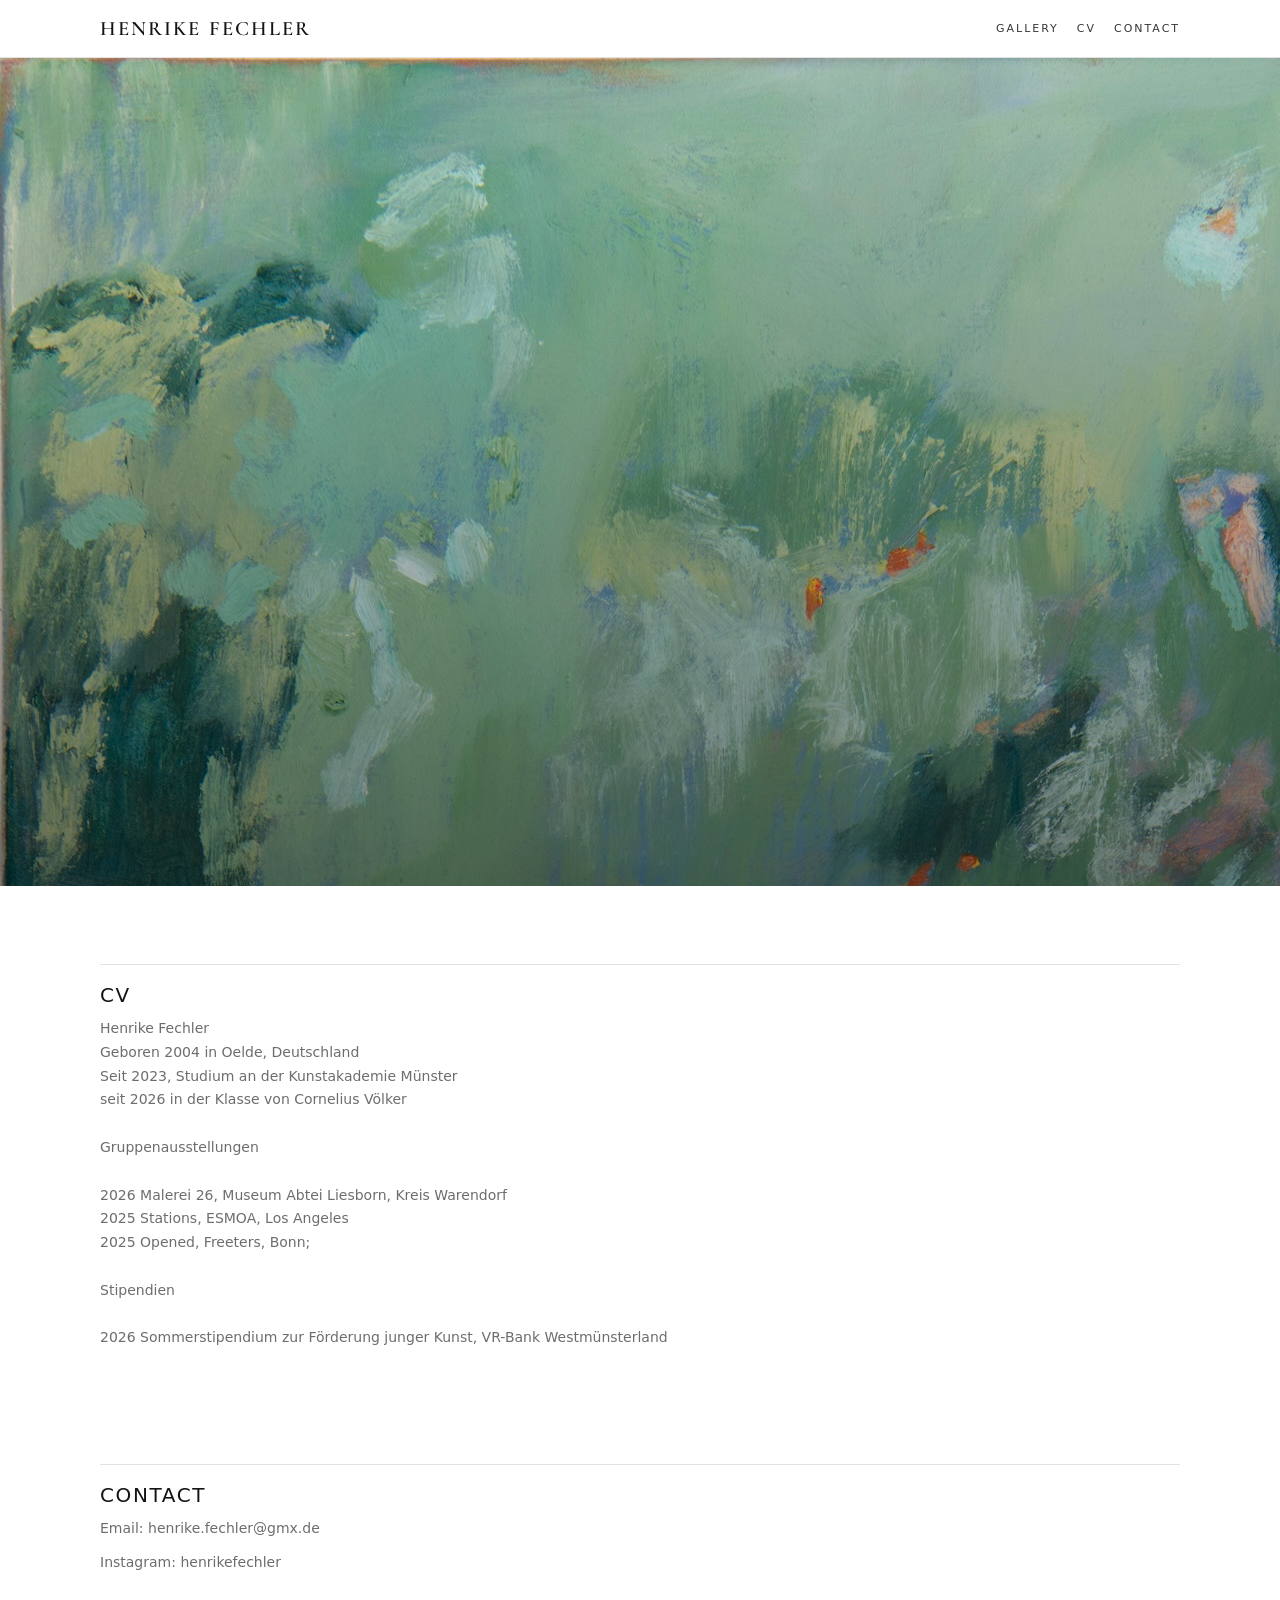
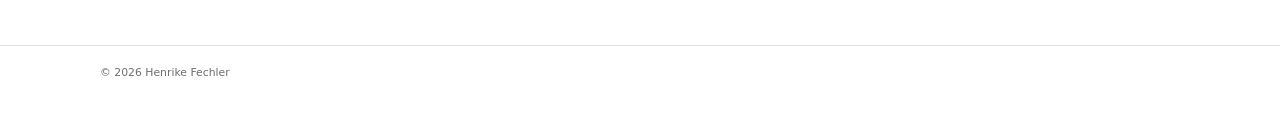
<file: index.html>
<!doctype html>
<html lang="en">
  <head>
    <!--
      HEAD:
      - Metadata: charset + viewport for responsive layout
      - Title shown in the browser tab
      - Link to the stylesheet that controls all design and layout
    -->
    <meta charset="utf-8" />
    <meta name="viewport" content="width=device-width,initial-scale=1" />
    <title>Gallery</title>
    
    <link rel="stylesheet" href="styles.css" />
    <link rel="preconnect" href="https://fonts.googleapis.com">
    <link rel="preconnect" href="https://fonts.gstatic.com" crossorigin>
    <link href="https://fonts.googleapis.com/css2?family=Cormorant+Garamond:wght@400;500;600&display=swap" rel="stylesheet">
  </head>

  <body>
     <!--
      STICKY HEADER / TOP NAV:
      - Stays at top (CSS position: sticky)
      - Contains the "brand" (your name) and section links
      - Clicking nav items jumps to anchors (#artworks, #about, #contact)
    -->
    <!-- Top navigation (minimal) -->
    <header class="site-header" id="siteHeader">
      <div class="shell">
        <!--
          BRAND / NAME:
          - This is the text you want to animate letter-by-letter (Option B).
          - We add id="siteBrand" so JS can split it into spans.
          - aria-label preserves the full readable name for screen readers.
        -->
        <a class="brand" id="siteBrand" aria-label="Henrike Fechler" href="#top">
          <span class="brand-text">Henrike Fechler</span>
        </a>

        <!-- Mobile menu toggle -->
        <button
          class="nav-toggle"
          type="button"
          aria-label="Open menu"
          aria-expanded="false"
          aria-controls="siteNav"
          id="navToggle"
        >
          <span class="nav-toggle-bar"></span>
          <span class="nav-toggle-bar"></span>
          <span class="nav-toggle-bar"></span>
        </button>

        <!-- Navigation -->
        <nav class="nav" id="siteNav">
          <!-- <a href="#artworks">ARTWORKS</a> -->
          <a href="gallery.html">GALLERY</a>
          <a href="#cv">CV</a>
          <a href="#contact">CONTACT</a>
        </nav>

        <!-- <nav class="nav">
          <a href="#artworks">ARTWORKS</a>
          <a href="gallery.html">GALLERY</a>
          <a href="#about">ABOUT</a>
          <a href="#contact">CONTACT</a>
        </nav> -->
      </div>
    </header>

    <!-- Full-viewport hero slideshow -->
      <!--
      HERO SECTION:
      - Full-viewport slideshow background
      - The images are absolutely positioned; CSS animates opacity (cross-fade)
      - Overlay adds gradient + text and a "Scroll" CTA
    -->
    <section class="hero" id="top" aria-label="Featured works">
      <div class="hero-slides">
        <!-- Replace these with your own hero images -->
        
        <img class="hero-slide" src="figures/IMG_0409.jpeg" alt="Am Tarn"/>
        <!-- <img class="hero-slide" src="IMG_0409.jpeg" alt="Am Tarn"/> -->
        </div>

      <!-- HERO OVERLAY:
           - Visual: gradient overlay to improve readability over images
           - Text: kicker + subtitle
           - CTA: anchor jump down to the artworks section
      -->
      <div class="hero-overlay">
        <div class="hero-copy">
          <div class="hero-kicker"></div>
          <!-- <div class="hero-sub">A minimalist portfolio layout that prioritizes the image.</div> -->
        </div>
        <a class="hero-cta" href="#artworks"></a>
      </div>
    </section>

    <!--
      MAIN CONTENT WRAPPER (.shell):
      - Centers content and limits max width (CSS --max)
      - Contains your 3 sections: artworks, about, contact
    -->
    <main class="shell">
      <!-- Works / “selected works” section -->
       <!--
        ARTWORKS SECTION:
        - "Selected works" header area
        - Optional highlight block
        - Editorial list: each work is an <article> with image + metadata
      -->
      
      
      <section class="section" id="cv">
        <header class="section-head">
          <h2 class="section-title">CV</h2>
          <p class="section-note preline" id="cvText"></p>
        </header>
      </section>

      <section class="section" id="contact">
        <header class="section-head">
          <h2 class="section-title">Contact</h2>
          <p class="section-note">
            Email: <a href="mailto:henrike.fechler@gmx.de">henrike.fechler@gmx.de</a>
          </p>
          <p class="section-note">
            Instagram: <a href="instagramm:">henrikefechler</a>
          </p>
        </header>
      </section>
    </main>

    <!-- LIGHTBOXES (pure CSS :target) -->
     <!--
      LIGHTBOXES (CSS-only using :target):
      - Clicking a work uses href="#full-work-01" etc.
      - The corresponding <div id="full-work-01"> becomes :target and displays
      - Close button is a link back to "#work-01" (removes :target from lightbox)
    -->
    <!-- <div class="lightbox" id="full-work-01" aria-label="Fullsize work 01">
      <a class="lightbox-close" href="#work-01" aria-label="Close fullsize view">×</a>
      <img src="figures/pic_1.jpg" alt="Painting 01 fullsize" />
      <div class="lightbox-caption">Title 01 — Oil on canvas • 60 × 80 cm • 2026</div>
    </div>

    <div class="lightbox" id="full-work-02" aria-label="Fullsize work 02">
      <a class="lightbox-close" href="#work-02" aria-label="Close fullsize view">×</a>
      <img src="figures/pic_2.jpg" alt="Painting 02 fullsize" />
      <div class="lightbox-caption">Title 02 — Acrylic • 50 × 70 cm • 2026</div>
    </div>

    <div class="lightbox" id="full-work-03" aria-label="Fullsize work 02">
      <a class="lightbox-close" href="#work-03" aria-label="Close fullsize view">×</a>
      <img src="figures/pic_3.jpg" alt="Painting 03 fullsize" />
      <div class="lightbox-caption">Title 03 — Acrylic • 50 × 70 cm • 2026</div>
    </div> -->

    <!-- FOOTER -->
    <footer class="site-footer">
      <div class="shell">
        <small>© <span id="year"></span> Henrike Fechler</small>
      </div>
    </footer>

    <!--
      SCRIPT:
      - Sets the year in the footer
      - Option B: splits the brand name into <span class="char">...</span>
        and each character fades in with a staggered delay.
    -->
    <!-- <script>
      (function () {
        // Footer year (keep existing behavior)
        const yearEl = document.getElementById("year");
        if (yearEl) yearEl.textContent = new Date().getFullYear();

        // Option B: letter-by-letter fade for the brand name
        const brand = document.getElementById("siteBrand");
        if (!brand) return;

        const textEl = brand.querySelector(".brand-text");
        if (!textEl) return;

        const text = textEl.textContent;
        textEl.textContent = "";

        [...text].forEach((ch, i) => {
          const span = document.createElement("span");
          span.className = "char";
          span.style.setProperty("--i", i);
          span.textContent = ch === " " ? "\u00A0" : ch; // preserve spaces
          textEl.appendChild(span);
        });
      })();
    </script> -->

    <script src="main.js"></script>

  </body>
</html>
</file>
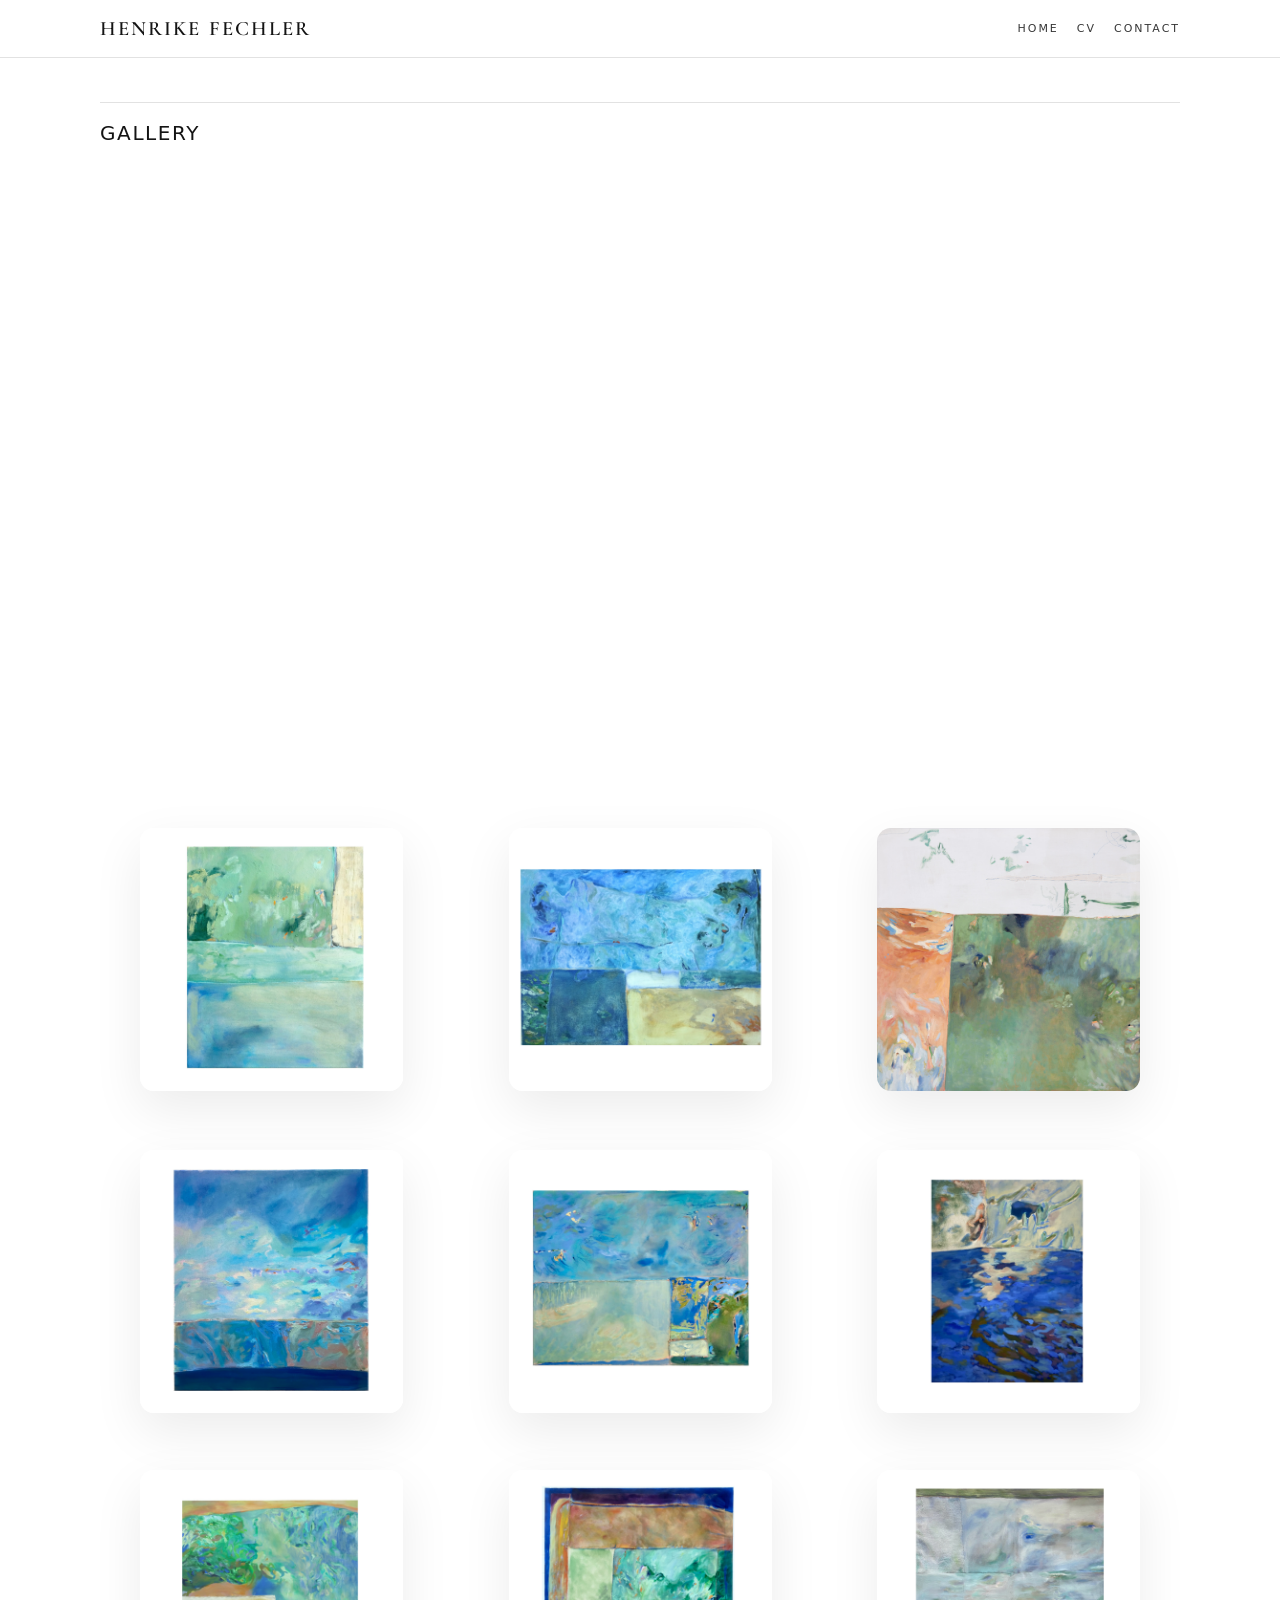
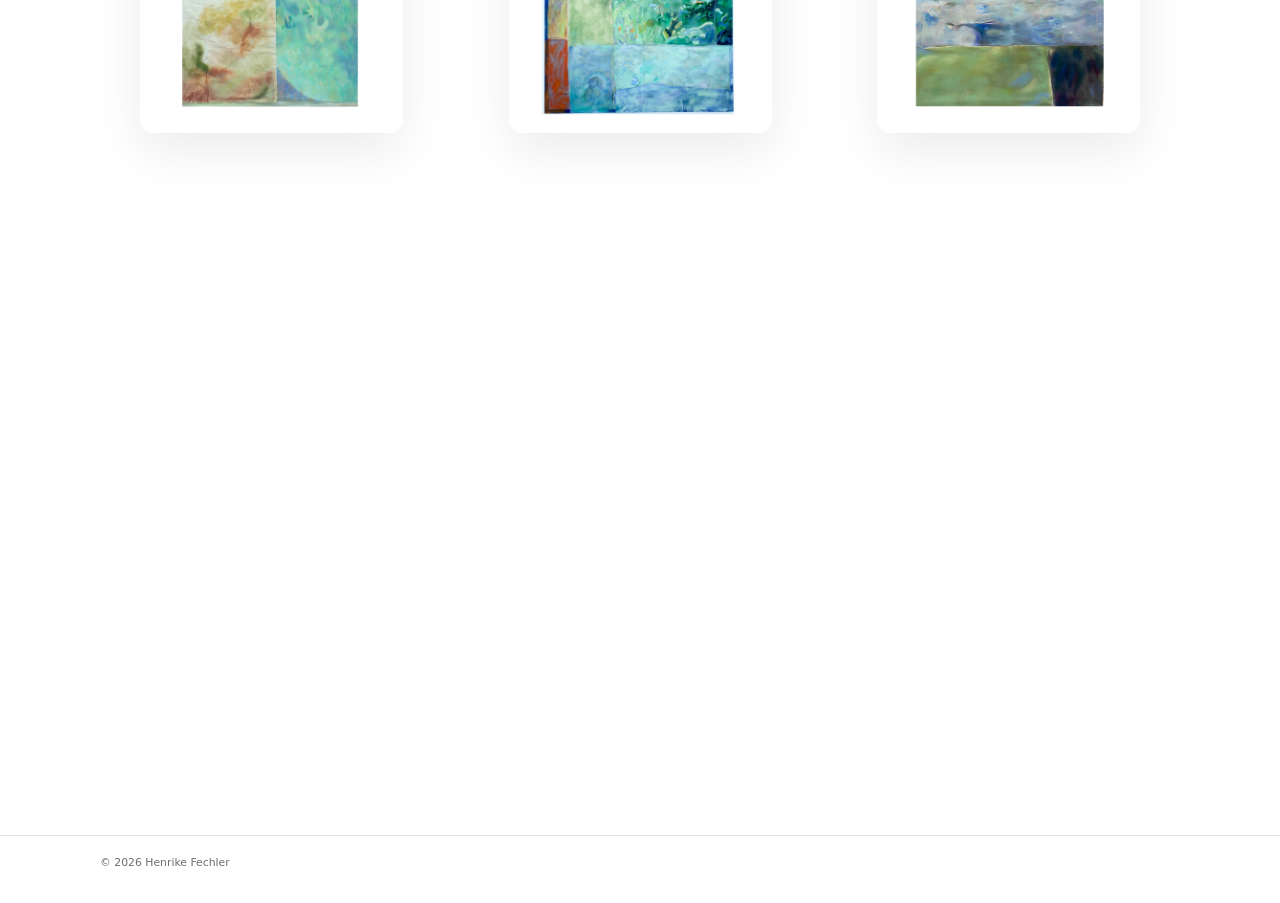
<file: gallery.html>
<!doctype html>
<html lang="en">
  <head>
    <meta charset="utf-8" />
    <meta name="viewport" content="width=device-width,initial-scale=1" />
    <title>Gallery</title>
    <link rel="stylesheet" href="styles.css" />
    <link rel="preconnect" href="https://fonts.googleapis.com">
    <link rel="preconnect" href="https://fonts.gstatic.com" crossorigin>
    <link href="https://fonts.googleapis.com/css2?family=Cormorant+Garamond:wght@400;500;600&display=swap" rel="stylesheet">
  </head>

  <body>
    <header class="site-header" id="siteHeader">
      <div class="shell">
        <a class="brand" id="siteBrand" aria-label="Henrike Fechler" href="index.html#top">
          <span class="brand-text">Henrike Fechler</span>
        </a>

        <!-- Mobile menu toggle -->
        <button
          class="nav-toggle"
          type="button"
          aria-label="Open menu"
          aria-expanded="false"
          aria-controls="siteNav"
          id="navToggle"
        >
          <span class="nav-toggle-bar"></span>
          <span class="nav-toggle-bar"></span>
          <span class="nav-toggle-bar"></span>
        </button>

        <!-- Navigation -->
        <nav class="nav" id="siteNav">
          <a href="index.html">HOME</a>
          <!-- <a href="index.html#artworks">ARTWORKS</a> -->
          <!-- <a href="gallery.html">GALLERY</a> -->
          <a href="index.html#cv">CV</a>
          <a href="index.html#contact">CONTACT</a>
        </nav>

        <!-- <nav class="nav">
          <a href="index.html">HOME</a>
          <a href="index.html#artworks">ARTWORKS</a>
          <a href="gallery.html">GALLERY</a>
          <a href="index.html#about">ABOUT</a>
          <a href="index.html#contact">CONTACT</a>
        </nav> -->
      </div>
    </header>

    <main class="shell">
      <section class="section" id="gallery">
        <header class="section-head">
          <h1 class="section-title">Gallery</h1>
          <!-- <p class="section-note">Scroll down — images fade in as they enter the viewport and fade out as they leave.</p> -->
        </header>

        <!-- JS will inject all images here -->
        <div class="gallery-grid" id="galleryGrid"></div>
      </section>
    </main>

    <!-- Reusable Gallery Lightbox (opened/closed via JS) -->
    <div class="lightbox" id="galleryLightbox" role="dialog" aria-modal="true" aria-hidden="true" aria-label="Image preview">
      <button class="lightbox-close" type="button" aria-label="Close fullsize view">×</button>
      <img id="galleryLightboxImg" alt="" />
      <div class="lightbox-caption" id="galleryLightboxCaption"></div>
    </div>
    

    <footer class="site-footer">
      <div class="shell">
        <small>© <span id="year"></span> Henrike Fechler</small>
      </div>
    </footer>

    <!-- Keep your existing brand-letter animation + year script -->
    <!-- <script>
      (function () {
        const yearEl = document.getElementById("year");
        if (yearEl) yearEl.textContent = new Date().getFullYear();

        // Brand letter animation (Option B)
        const brand = document.getElementById("siteBrand");
        if (brand) {
          const textEl = brand.querySelector(".brand-text") || brand;
          const text = textEl.textContent;
          textEl.textContent = "";
          [...text].forEach((ch, i) => {
            const span = document.createElement("span");
            span.className = "char";
            span.style.setProperty("--i", i);
            span.textContent = ch === " " ? "\u00A0" : ch;
            textEl.appendChild(span);
          });
        }
      })();
    </script> -->
    
    <script src="main.js"></script>

    <!-- Gallery page behavior -->
    <script src="gallery.js"></script>
  </body>
</html>
</file>
<file: styles.css>
/* -------------------- Base -------------------- */
*,
*::before,
*::after {
  box-sizing: border-box;
}

:root {
  --paper: #ffffff;
  --paper-2: #f5f5f5;
  --ink: #141414;
  --muted: rgba(20, 20, 20, 0.62);
  --line: rgba(20, 20, 20, 0.12);
  --shadow: 0 18px 50px rgba(0, 0, 0, 0.08);

  --radius: 14px;
  --max: 1080px;
}

html,
body {
  height: 100%;
}

body {
  margin: 0;
  color: var(--ink);
  font-family: ui-sans-serif, system-ui, -apple-system, Segoe UI, Roboto, Helvetica, Arial;
  background: var(--paper);
}

a {
  color: inherit;
  text-decoration: none;
}

code {
  font-family: ui-monospace, SFMono-Regular, Menlo, Monaco, Consolas, "Liberation Mono", monospace;
  font-size: 0.95em;
}

/* -------------------- Layout shell -------------------- */
.shell {
  width: min(var(--max), calc(100% - 56px));
  margin: 0 auto;
}

/* -------------------- Header / Nav --------------------
.site-header {
  position: sticky;
  top: 0;
  z-index: 50;
  backdrop-filter: blur(10px);
  background: color-mix(in srgb, var(--paper) 85%, transparent);
  border-bottom: 1px solid var(--line);
}

.site-header .shell {
  display: flex;
  align-items: center;
  justify-content: space-between;
  padding: 16px 0;
}

.brand {
  letter-spacing: 0.22em;
  font-size: 12px;
} */

/* -------------------- Header / Nav -------------------- */
/*
  .site-header:
  - sticky header with backdrop blur, so navigation stays visible while scrolling
  - subtle border line separates header from content
*/
.site-header {
  position: sticky;
  top: 0;
  z-index: 50;
  backdrop-filter: blur(10px);
  background: var(--paper);
  border-bottom: 1px solid var(--line);
}

.site-header .shell {
  display: flex;
  align-items: center;
  justify-content: space-between;
  padding: 16px 0;
}

/*
  .brand:
  - top-left name/identity text
  - letter-spacing creates the “gallery identity” look
*/
.brand {
  font-family: "Cormorant Garamond", ui-serif, Georgia, serif;
  font-size: clamp(16px, 1.6vw, 22px);
  letter-spacing: 0.10em;
  font-weight: 600;
  text-transform: uppercase; /* optional; remove if you prefer natural case */
}

/* Option B: character-by-character fade-in for the brand name */
.brand .char {
  display: inline-block;            /* required for transforms per character */
  opacity: 0;                       /* start hidden */
  transform: translateY(6px);       /* subtle motion; remove if you want pure fade */
  animation: brandCharIn 520ms ease forwards;
  animation-delay: calc(var(--i) * 55ms);
}

/* Animation used by .brand .char */
@keyframes brandCharIn {
  to {
    opacity: 1;
    transform: translateY(0);
  }
}

/* Respect reduced-motion preferences */
@media (prefers-reduced-motion: reduce) {
  .brand .char {
    animation: none;
    opacity: 1;
    transform: none;
  }
}

.brand {
  display: inline-flex;
  align-items: center;
  gap: 10px;
}

/* Small mark next to the name */
.brand-mark {
  width: 32px;         /* adjust */
  height: 32px;        /* adjust */
  object-fit: contain;
  opacity: 0;
  transform: translateY(6px);
  animation: brandMarkIn 520ms ease forwards;
  animation-delay: 520ms; /* slightly before/with first letters */
}

@keyframes brandMarkIn {
  to { opacity: 1; transform: translateY(0); }
}

.nav {
  display: flex;
  gap: 18px;
  letter-spacing: 0.18em;
  font-size: 11px;
}

.nav a {
  opacity: 0.85;
}

.nav a:hover {
  opacity: 1;
  text-decoration: underline;
  text-underline-offset: 6px;
}

/* -------------------- Mobile nav toggle (hamburger) -------------------- */
.nav-toggle {
  display: none;               /* hidden on desktop */
  appearance: none;
  border: 1px solid var(--line);
  background: rgba(255, 255, 255, 0.35);
  border-radius: 999px;
  padding: 10px 12px;
  cursor: pointer;
  align-items: center;
  justify-content: center;
  gap: 4px;
}

.nav-toggle-bar {
  display: block;
  width: 18px;
  height: 2px;
  background: var(--ink);
  opacity: 0.85;
}

/* Keep header layout stable */
.site-header .shell {
  position: relative;
  gap: 14px;
}

/* Optional: slightly reduce brand spacing on small screens */
@media (max-width: 720px) {
  .brand {
    letter-spacing: 0.14em;
    font-size: clamp(14px, 4.2vw, 18px);
  }
}

/* -------------------- Mobile menu behavior -------------------- */
@media (max-width: 720px) {
  .nav-toggle {
    display: inline-flex;      /* show hamburger on mobile */
  }

  /* Hide nav by default on mobile */
  .nav {
    display: none;
    position: absolute;
    top: calc(100% + 10px);
    right: 0;
    left: 0;

    padding: 10px;
    border: 1px solid var(--line);
    border-radius: var(--radius);
    background: var(--paper-2);
    backdrop-filter: blur(10px);

    /* stacked links */
    flex-direction: column;
    gap: 10px;
  }

  /* When header is open, show dropdown nav */
  .site-header.is-open .nav {
    display: flex;
  }

  /* Make each link easy to tap */
  .nav a {
    padding: 12px 10px;
    border-radius: 10px;
  }

  .nav a:hover {
    background: rgba(0, 0, 0, 0.04);
    text-decoration: none;
  }
}


/* -------------------- Hero slideshow -------------------- */
/* -------------------- Hero image -------------------- */
.hero {
  position: relative;
  height: min(92vh, 860px);
  margin-bottom: 34px;
  overflow: hidden;
}

.hero-image {
  position: absolute;
  inset: 0;
}

.hero-image img {
  width: 100%;
  height: 100%;
  object-fit: cover;
  display: block;
}

.hero-overlay {
  position: absolute;
  inset: 0;
  display: grid;
  align-content: end;
  padding: 28px 0;
  background: linear-gradient(to top, rgba(0,0,0,0.45), rgba(0,0,0,0));
}

.hero-copy {
  width: min(var(--max), calc(100% - 56px));
  margin: 0 auto;
  color: rgba(255, 255, 255, 0.92);
}

.hero-kicker {
  letter-spacing: 0.28em;
  font-size: 11px;
  margin-bottom: 10px;
}

.hero-sub {
  max-width: 62ch;
  color: rgba(255, 255, 255, 0.78);
  font-size: 14px;
  line-height: 1.6;
}

.hero-cta {
  width: min(var(--max), calc(100% - 56px));
  margin: 14px auto 0;
  color: rgba(255, 255, 255, 0.88);
  letter-spacing: 0.22em;
  font-size: 11px;
  text-transform: uppercase;
}

/* -------------------- Sections -------------------- */
.section {
  padding: 44px 0;
}

.section-head {
  border-top: 1px solid var(--line);
  padding-top: 18px;
  margin-bottom: 26px;
}

.section-title {
  margin: 0;
  font-weight: 500;
  letter-spacing: 0.08em;
  text-transform: uppercase;
  font-size: 18px;
}

.section-note {
  margin: 10px 0 0;
  color: var(--muted);
  line-height: 1.7;
  font-size: 14px;
}

.highlight {
  border: 1px solid var(--line);
  border-radius: var(--radius);
  background: rgba(255, 255, 255, 0.35);
  padding: 18px 18px;
  margin: 18px 0 30px;
}

.highlight-title {
  letter-spacing: 0.26em;
  font-size: 11px;
  margin-bottom: 10px;
  opacity: 0.85;
}

.highlight-body {
  color: var(--muted);
  line-height: 1.7;
  font-size: 14px;
}

.preline { white-space: pre-line; }

/* -------------------- Works list (editorial) -------------------- */
.works {
  display: grid;
  gap: 34px;
}

.work {
  padding-bottom: 26px;
  border-bottom: 1px solid var(--line);
}

.work-media {
  position: relative;
  display: block;
  border-radius: var(--radius);
  overflow: hidden;
  box-shadow: var(--shadow);
  background: rgba(255, 255, 255, 0.2);
}

.work-media img {
  width: 100%;
  aspect-ratio: 4 / 3;   /* try 3/2, 4/5, 1/1 etc. */
  height: auto;          /* aspect-ratio handles it */
  object-fit: cover;     /* crop to fill */
  display: block;
}

.work-fullsize {
  position: absolute;
  right: 14px;
  bottom: 12px;
  letter-spacing: 0.22em;
  font-size: 10px;
  text-transform: uppercase;

  padding: 10px 12px;
  border-radius: 999px;
  background: rgba(0, 0, 0, 0.52);
  color: rgba(255, 255, 255, 0.92);

  opacity: 0;
  transform: translateY(6px);
  transition: 160ms ease;
}

.work-media:hover .work-fullsize {
  opacity: 1;
  transform: translateY(0);
}

.work-meta {
  padding-top: 14px;
}

.work-title {
  letter-spacing: 0.08em;
  font-size: 14px;
  text-transform: uppercase;
}

.work-sub {
  margin-top: 6px;
  color: var(--muted);
  font-size: 13px;
  line-height: 1.6;
}

/* -------------------- Gallery -------------------- */

.gallery-grid {
  display: grid;
  gap: 26px;
  grid-template-columns: repeat(auto-fit, minmax(260px, 1fr));
}

.fade-on-scroll {
  opacity: 0;
  transform: translateY(14px);
  transition: opacity 700ms ease, transform 700ms ease;
  will-change: opacity, transform;
}

.fade-on-scroll.is-visible {
  opacity: 1;
  transform: translateY(0);
}

/* Optional: make images look consistent */
.gallery-item {
  border-radius: var(--radius);
  overflow: hidden;
  box-shadow: var(--shadow);
  background: rgba(255, 255, 255, 0.25);
}

.gallery-item img {
  width: 100%;
  height: auto;
  display: block;
}

/* Respect reduced-motion preferences */
@media (prefers-reduced-motion: reduce) {
  .fade-on-scroll {
    transition: none;
    opacity: 1;
    transform: none;
  }
}



/* -------------------- Lightbox (CSS :target) -------------------- */
.lightbox {
  position: fixed;
  inset: 0;
  background: rgba(10, 10, 10, 0.86);
  z-index: 100;
  display: none;
  padding: 28px 18px;
}

.lightbox:target {
  display: grid;
  align-content: center;
  justify-items: center;
  gap: 16px;
}

.lightbox img {
  width: min(1100px, 96vw);
  height: auto;
  max-height: 86vh;
  object-fit: contain;
  border-radius: 10px;
  box-shadow: 0 30px 90px rgba(0, 0, 0, 0.45);
  background: rgba(255, 255, 255, 0.06);
}

.lightbox-caption {
  color: rgba(255, 255, 255, 0.78);
  font-size: 13px;
  letter-spacing: 0.02em;
  text-align: center;
}

/* Allow JS-opened lightbox in Gallery */
.lightbox.is-open {
  display: grid;
  align-content: center;
  justify-items: center;
  gap: 16px;
}

/* If your close element is a <button> (recommended), normalize it */
.lightbox-close {
  cursor: pointer;
  appearance: none;
}

.lightbox-close {
  position: fixed;
  top: 14px;
  right: 16px;
  width: 44px;
  height: 44px;
  border-radius: 999px;
  display: grid;
  place-items: center;

  color: rgba(255, 255, 255, 0.92);
  background: rgba(0, 0, 0, 0.35);
  border: 1px solid rgba(255, 255, 255, 0.18);

  font-size: 24px;
  line-height: 1;
}

/* -------------------- Footer -------------------- */
.site-footer {
  border-top: 1px solid var(--line);
  padding: 18px 0 34px;
  color: var(--muted);
  font-size: 13px;
}

/* -------------------- Responsive tweaks -------------------- */
@media (min-width: 920px) {
  .works {
    gap: 44px;
  }

  .section-title {
    font-size: 20px;
  }
}
</file>
